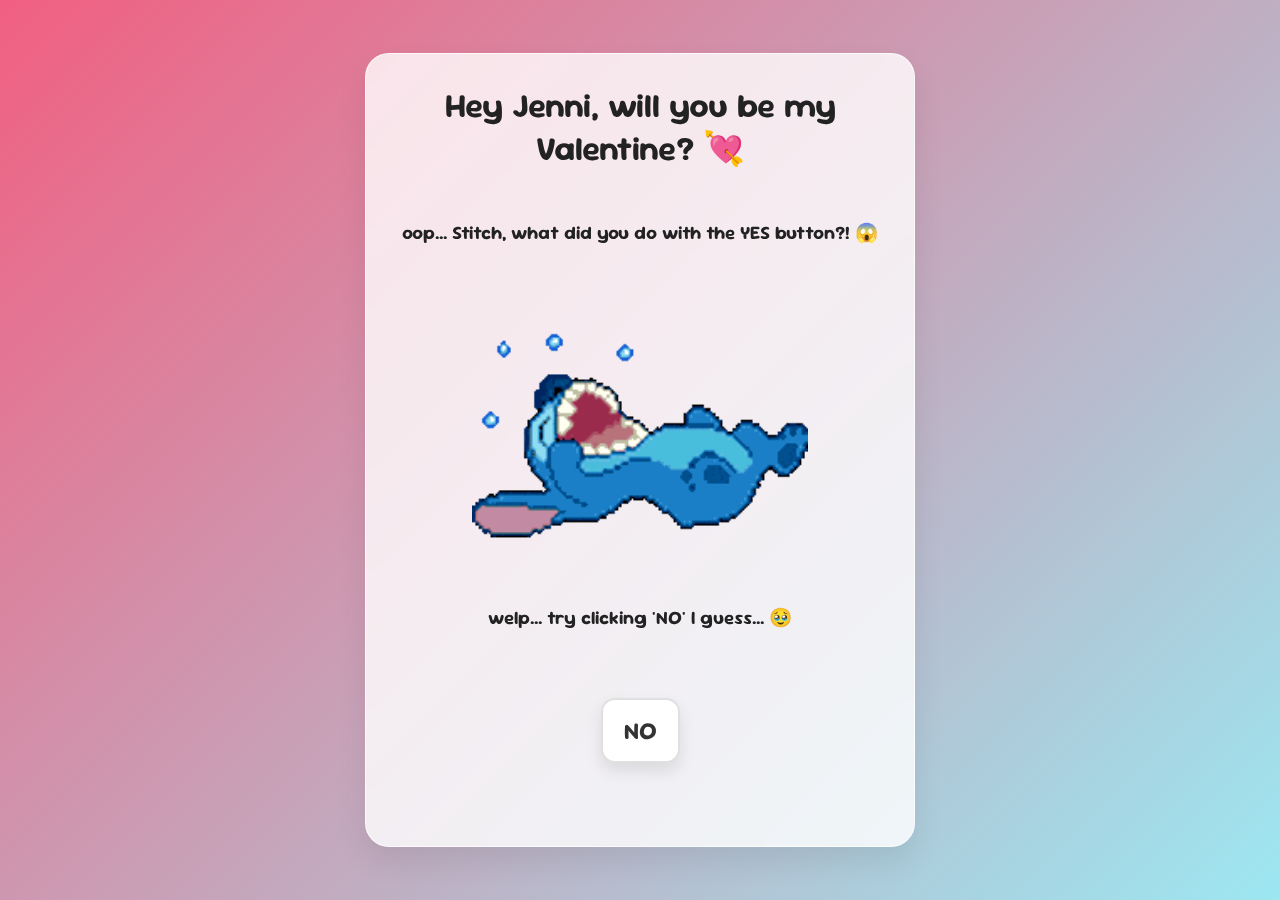
<file: index.html>
<!doctype html>
<html lang="en">

<head>
  <meta charset="UTF-8" />
  <meta name="viewport" content="width=device-width, initial-scale=1.0" />
  <title>potential happiness</title>
  <link rel="stylesheet" href="style.css"/>
  <link href="https://fonts.googleapis.com/css2?family=Sour+Gummy:ital,wght@0,100..900;1,100..900&display=swap" rel="stylesheet">
</head>

<body>
  <main class="card">
    <h1>Hey Jenni, will you be my Valentine? 💘</h1><br>
    <h3>oop... Stitch, what did you do with the YES button?! 😱</h>
    
    <img src=media/index-stitch.gif height=336px>

    <h3>welp... try clicking 'NO' I guess... 🥹</h3>

    <div class="buttons-area" id="buttonsArea">

      <a class="btn no" href="no.html">NO</a>

    </div>
  </main>

  <script src="script.js"></script>
</body>

</html>
</file>
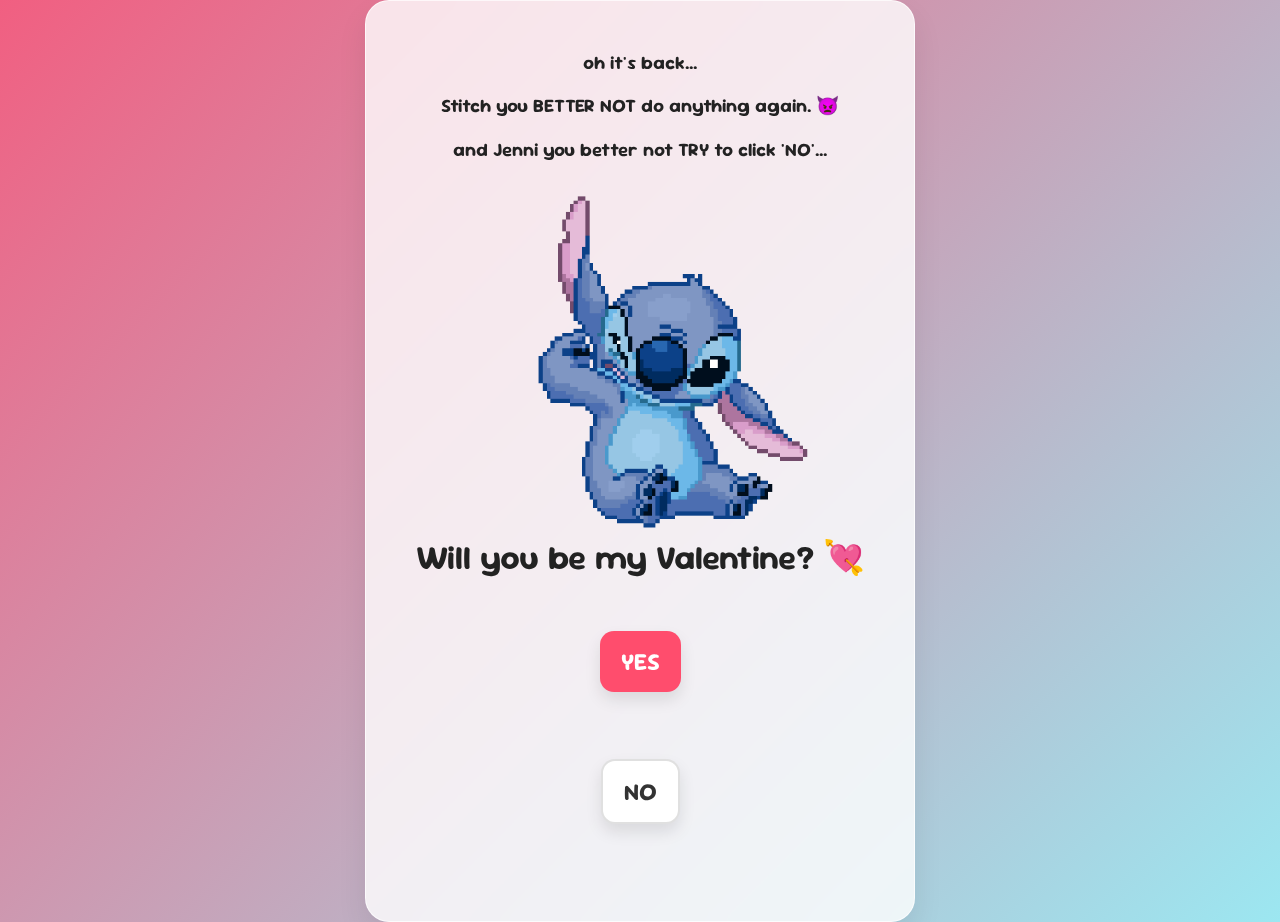
<file: no.html>
<!doctype html>
<html lang="en">

<head>
  <meta charset="UTF-8" />
  <meta name="viewport" content="width=device-width, initial-scale=1.0" />
  <title>be my valentine?</title>
  <link rel="stylesheet" href="style.css"/>
  <link href="https://fonts.googleapis.com/css2?family=Sour+Gummy:ital,wght@0,100..900;1,100..900&display=swap" rel="stylesheet">
</head>

<body>
  <main class="card">

    <h3>oh it's back...</h3>
    <h3>Stitch you BETTER NOT do anything again. 👿<h3>
    <h3>and Jenni you better not TRY to click 'NO'...<h3></h3>

    <img src=media/ask-stitch.gif height=350px>

    <h1>Will you be my Valentine? 💘</h1><br><br>

    <a class="btn yes" id="yesBtn" href="yes.html">YES</a>

    <div class="buttons-area" id="buttonsArea">     
      <button class="btn no" id="noBtn" >NO</button>
    </div>

    <h3 id="counterText"></h3>

  </main>

  <script src="script.js"></script>
</body>

</html>
</file>
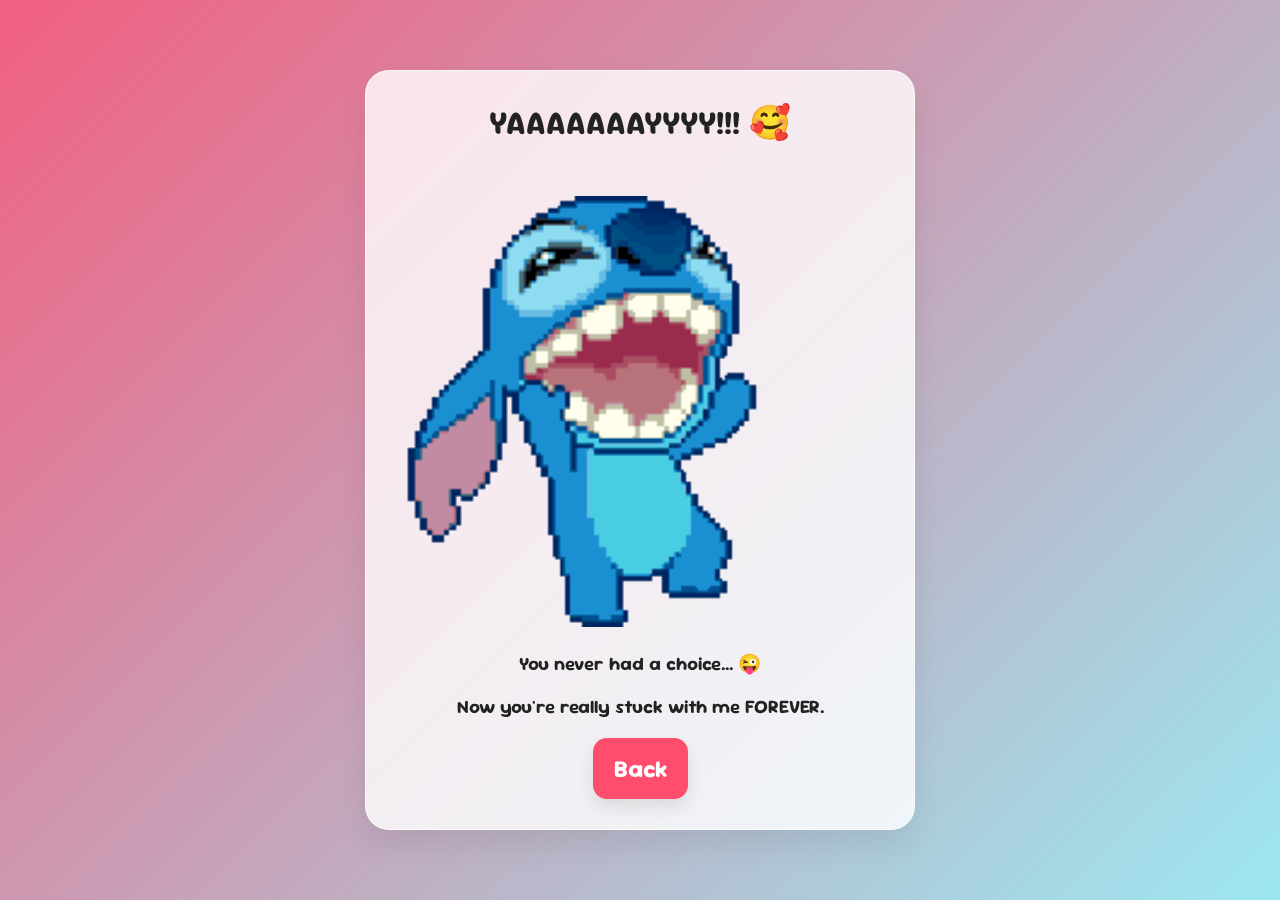
<file: yes.html>
<!doctype html>
<html lang="en">

<head>
    <meta charset="UTF-8" />
    <meta name="viewport" content="width=device-width, initial-scale=1.0" />
    <title>"Yay!"</title>
    <link rel="stylesheet" href="style.css" />
    <link href="https://fonts.googleapis.com/css2?family=Sour+Gummy:ital,wght@0,100..900;1,100..900&display=swap" rel="stylesheet">
</head>

<body>
    <main class="card">
        <h1>YAAAAAAAYYYY!!! 🥰</h1><br><br>
    
        <img src=media/yes-stitch.gif   
            height = 431px>

        <h3>You never had a choice... 😜</h3>
        <h3>Now you're really stuck with me FOREVER.</h3>

        <a class="btn yes" href="index.html">Back</a>
    </main>   
</body>
</html>
</file>
<file: style.css>
* { box-sizing: border-box; }

body {
  margin: 0;
  min-height: 100vh;
  display: grid;
  place-items: center;
  font-family: "Sour Gummy";
  background: linear-gradient(135deg, #f15f81, #9ce7f1);
  color: #222;
}

.card {
  width: min(550px, 92vw);
  background: rgba(255,255,255,0.8);
  border: 1px solid rgba(255,255,255,0.7);
  border-radius: 24px;
  padding: 30px;
  text-align: center;
  box-shadow: 0 15px 30px rgba(0,0,0,0.08);
  backdrop-filter: blur(8px);
}

h1 {
  margin: 0 0 10px;
  font-size: 2.1rem;
}

.sub {
  margin: 0 0 18px;
  opacity: 0.8;
}

/* ✅ Side-by-side layout (no overlap on load) */
.buttons-area {
  position: relative;         
  height: 160px;
  margin: 20px auto 6px;

  display: flex;
  justify-content: center;    
  align-items: center;
  gap: 32px;
  
}

/* Button base */
.btn {
  display: inline-flex;
  align-items: center;
  justify-content: center;
  text-decoration: none;
  border: none;
  cursor: pointer;
  padding: 15px 21px;
  border-radius: 14px;
  font-family: inherit;
  font-weight: 700;
  font-size: 1rem;
  transition: transform 150ms ease, box-shadow 150ms ease;
  box-shadow: 0 8px 16px rgba(0,0,0,0.10);
  user-select: none;
}

.yes {
  background: #ff4d6d;
  color: white;
  font-size: 1.5rem;
}

.no {
  background: #ffffff;
  color: #333;
  border: 2px solid rgba(0,0,0,0.12);
  font-size: 1.5rem;
}

.no.floating {
  position: absolute;
}

#yesBtn {
  position: relative;
  z-index: 2;
}
</file>
